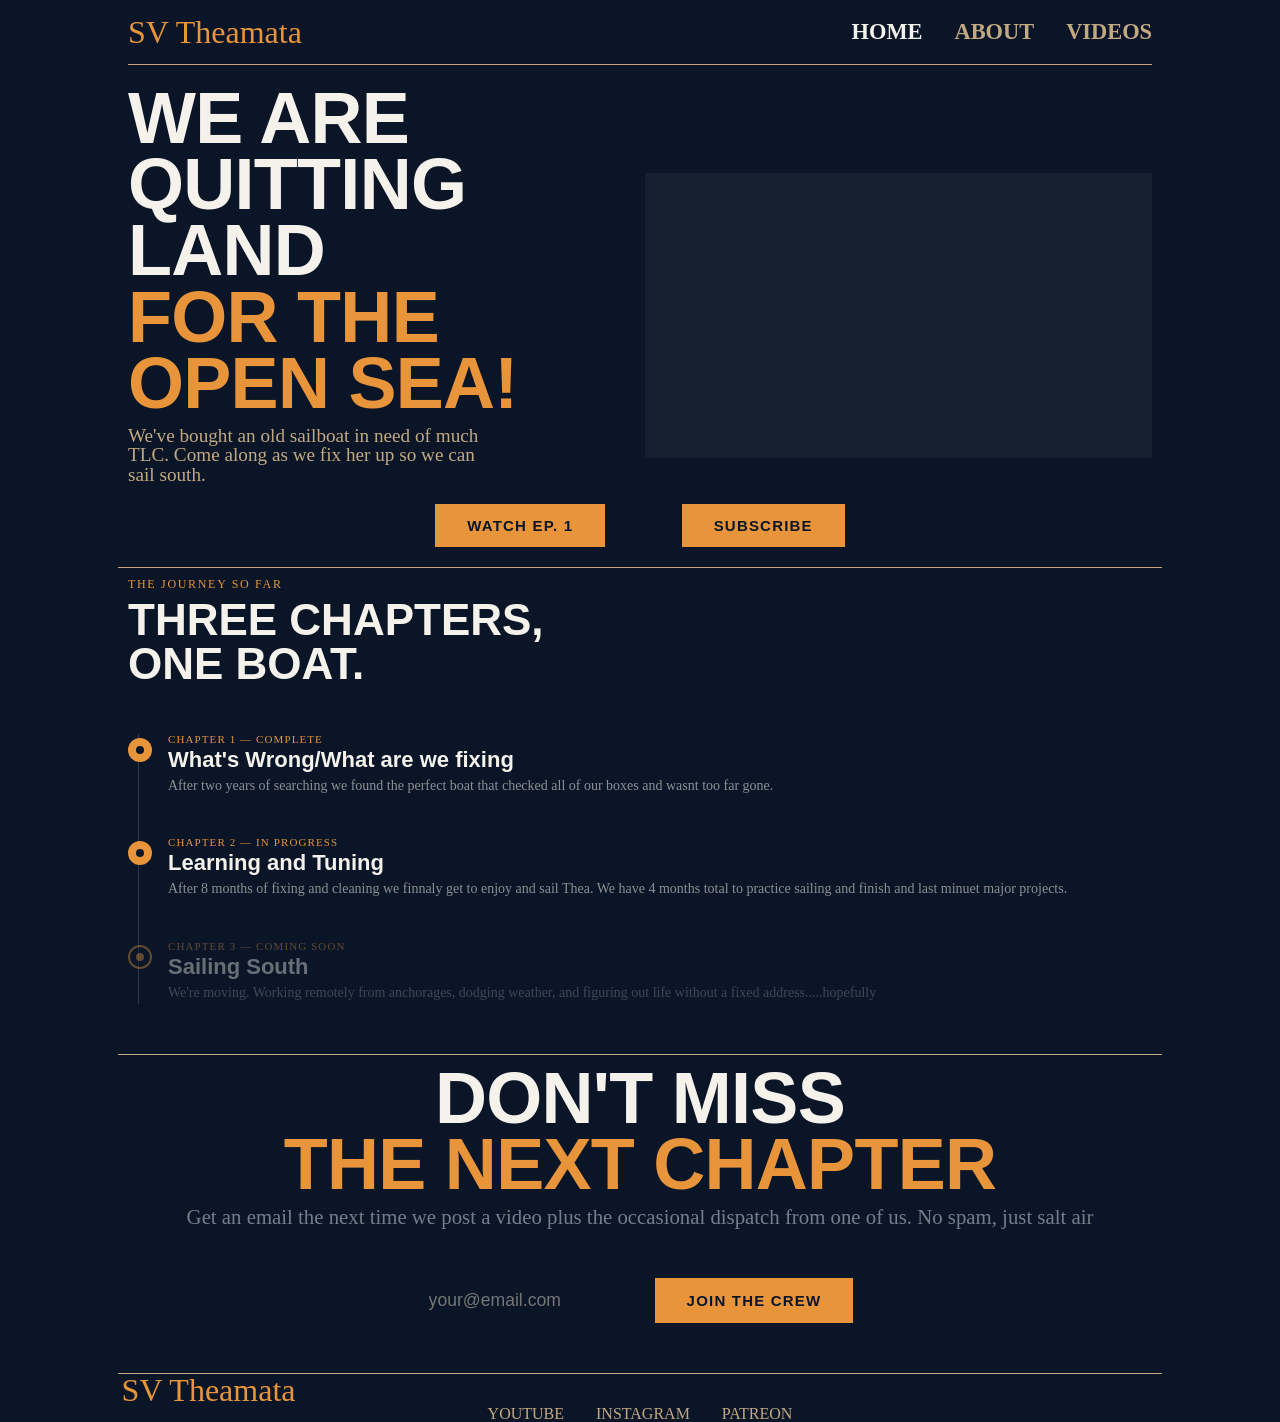
<file: index.html>
<!DOCTYPE html>
<html lang="en">
<head>
    <meta charset="UTF-8">
    <meta name="viewport" content="width=device-width, initial-scale=1.0">
    <link rel="stylesheet" href="styles.css">
    <script src="script.js" defer></script>
    <title>SV Theamata</title>
</head>
<body>
    <nav class="navbar">
        <p class="brand">SV Theamata</p>
        <button class="hamburger" id="navToggle" aria-label="Toggle menu" aria-expanded="false" aria-controls="navMenu">
            <span class="bar"></span>
            <span class="bar"></span>
            <span class="bar"></span>
        </button>
        <div class="menu" id="navMenu">
            <ul>
                <li><a href="index.html" class="active">Home</a></li>
                <li><a href="about.html">About</a></li>
                <li><a href="videos.html">Videos</a></li>
            </ul>
        </div>
    </nav>

    <div class="hero">
        <!-- <h1 class="header">
            Preparing to Head South
        </h1> -->
        <h1 class="hero-title">
            WE ARE QUITTING LAND
            <span class="accent">For the Open Sea!</span>
        </h1>
        <div class="textBox">
            <p>We've bought an old sailboat in need of much TLC. Come along as we fix her up so we can sail south.</p>
        </div>
        <div class="video">
            <iframe class="latestVideoEmbed" vnum="0" width="600" height="340" allowfullscreen allow="accelerometer; autoplay; clipboard-write; encrypted-media; gyroscope; picture-in-picture; web-share" referrerpolicy="strict-origin-when-cross-origin" allowfullscreen></iframe>
        </div>
        <div class="links">
            <a href="link-to-episode-1" class="button-56">Watch EP. 1</a>
            <a href="link-to-subscribe" class="button-56">Subscribe</a>
        </div>
    </div>

    <div class="section">
        <div class="section-eyebrow">The journey so far</div>
            <div class="section-title">THREE CHAPTERS,<br>ONE BOAT.</div>

        <div class="timeline">
        <div class="timeline-phase">
        <div class="phase-dot active"><div class="phase-dot-inner"></div></div>
        <div class="phase-label">Chapter 1 — Complete</div>
        <div class="phase-title">What's Wrong/What are we fixing</div>
        <div class="phase-desc">After two years of searching we found the perfect boat that checked all of our boxes and wasnt too far gone.</div>
        </div>

        <div class="timeline-phase">
        <div class="phase-dot active"><div class="phase-dot-inner"></div></div>
        <div class="phase-label">Chapter 2 — In Progress</div>
        <div class="phase-title">Learning and Tuning</div>
        <div class="phase-desc">After 8 months of fixing and cleaning we finnaly get to enjoy and sail Thea. We have 4 months total to practice sailing and finish and last minuet major projects. </div>
        </div>

        <div class="timeline-phase phase-upcoming">
        <div class="phase-dot"><div class="phase-dot-inner"></div></div>
        <div class="phase-label">Chapter 3 — Coming Soon</div>
        <div class="phase-title">Sailing South</div>
        <div class="phase-desc">We're moving. Working remotely from anchorages, dodging weather, and figuring out life without a fixed address.....hopefully</div>
        </div>


        </div>
    </div>

    <div class="email">
            <h2 class="hero-title">
            Don't Miss
            <span class="accent">The next chapter</span>
            </h2>

            <p class="message">Get an email the next time we post a video plus the occasional dispatch from one of us. No spam, just salt air</p>

            <div class="input">
                <input type="email" placeholder="your@email.com">
                <button class="button-56">Join the Crew</button>
            </div>
    </div>

<div class="footer">
        <h1 class="brand">SV Theamata</h1>
        <nav class="footer-menu">
            <ul>
                <li><a href="https://www.youtube.com/@SVTheamata">youtube</a></li>
                <li><a href="https://www.instagram.com/sv.theamata/">instagram</a></li>
                <li><a href="https://www.patreon.com/cw/svtheamata">Patreon</a></li>

            </ul>
        </nav>
    </div>
    
</body>
</html>
</file>
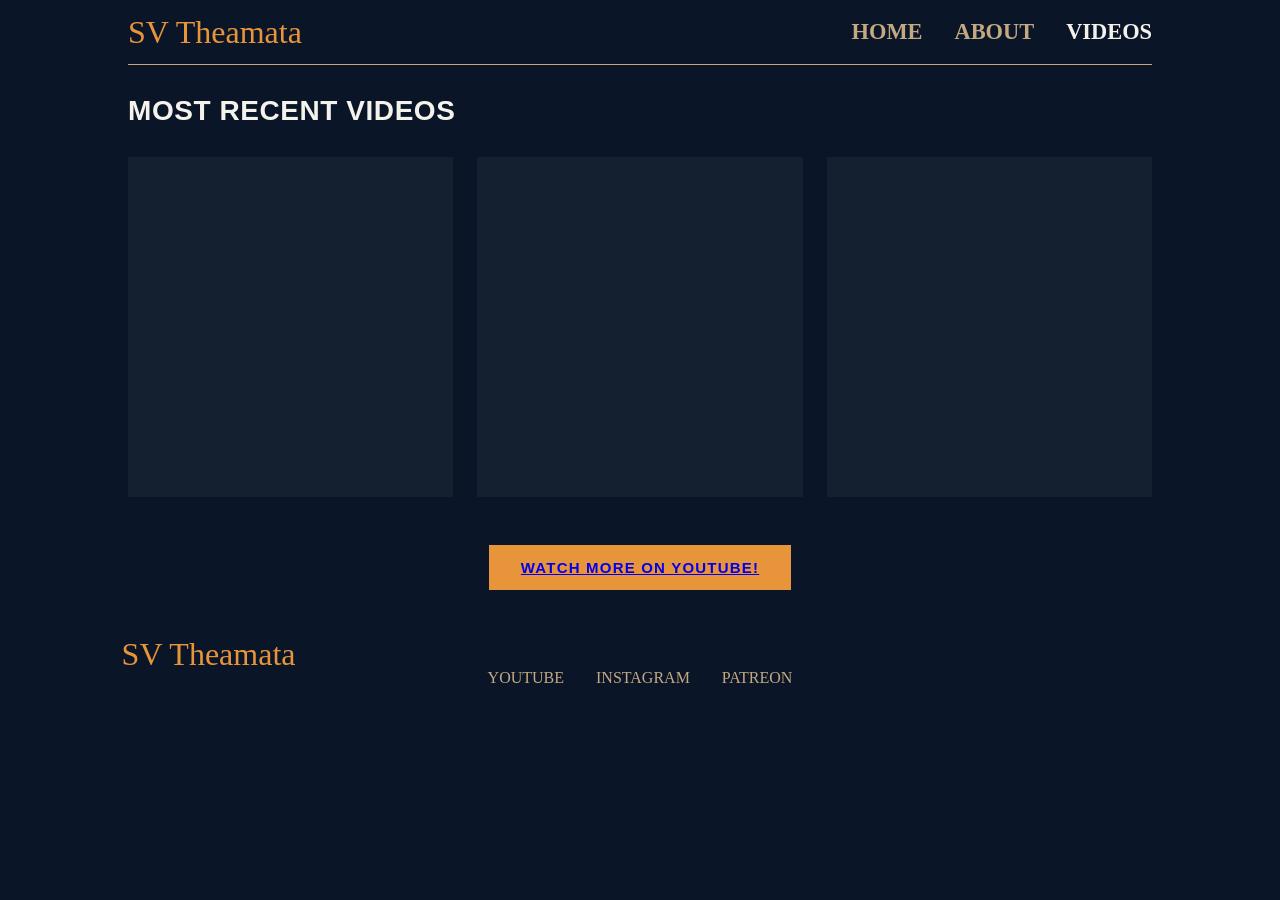
<file: videos.html>
<!DOCTYPE html>
<html lang="en">
<head>
    <meta charset="UTF-8">
    <meta name="viewport" content="width=device-width, initial-scale=1.0">
    <link rel="stylesheet" href="styles.css">
    <script src="script.js" defer></script>
    <title>SV Theamata</title>
</head>
<body>
    <nav class="navbar">
        <p class="brand">SV Theamata</p>
        <button class="hamburger" id="navToggle" aria-label="Toggle menu" aria-expanded="false" aria-controls="navMenu">
            <span class="bar"></span>
            <span class="bar"></span>
            <span class="bar"></span>
        </button>
        <div class="menu" id="navMenu">
            <ul>
                <li><a href="index.html" >Home</a></li>
                <li><a href="about.html">About</a></li>
                <li><a href="videos.html" class="active">Videos</a></li>
                
            </ul>
        </div>
    </nav>

    <div class="section-video">
        <div class="vidtitle">
                <h3>Most Recent Videos</h3>
            </div>
            <section class="youtube yvideo">
                
                <iframe class="latestVideoEmbed" vnum="0" width="600" height="340" allowfullscreen allow="accelerometer; autoplay; clipboard-write; encrypted-media; gyroscope; picture-in-picture; web-share" referrerpolicy="strict-origin-when-cross-origin" allowfullscreen></iframe>
                
                <iframe class="latestVideoEmbed" vnum="1" width="600" height="340" allowfullscreen allow="accelerometer; autoplay; clipboard-write; encrypted-media; gyroscope; picture-in-picture; web-share" referrerpolicy="strict-origin-when-cross-origin" allowfullscreen></iframe>
            
                <iframe class="latestVideoEmbed" vnum="2" width="600" height="340" allowfullscreen frameborder="0" frameborder="0" allow="accelerometer; autoplay; clipboard-write; encrypted-media; gyroscope; picture-in-picture; web-share" referrerpolicy="strict-origin-when-cross-origin" allowfullscreen></iframe>





            
            </section>

            <div class="button">
                <button id="button-56" class="button-56" role="button"><a href="https://www.youtube.com/@SVTheamata">Watch More on Youtube!</a></button>
            </div>
    </div>

<div class="footer">
        <h1 class="brand">SV Theamata</h1>
        <nav class="footer-menu">
            <ul>
                <li><a href="https://www.youtube.com/@SVTheamata">youtube</a></li>
                <li><a href="https://www.instagram.com/sv.theamata/">instagram</a></li>
                <li><a href="https://www.patreon.com/cw/svtheamata">Patreon</a></li>

            </ul>
        </nav>
    </div>

    <script src="script.js"></script>
</body>
</html>
</file>
<file: styles.css>
html,
body,
div,
span,
applet,
object,
iframe,
h1,
h2,
h3,
h4,
h5,
h6,
p,
blockquote,
pre,
a,
abbr,
acronym,
address,
big,
cite,
code,
del,
dfn,
em,
img,
ins,
kbd,
q,
s,
samp,
small,
strike,
strong,
sub,
sup,
tt,
var,
b,
u,
i,
center,
dl,
dt,
dd,
ol,
ul,
li,
fieldset,
form,
label,
legend,
table,
caption,
tbody,
tfoot,
thead,
tr,
th,
td,
article,
aside,
canvas,
details,
embed,
figure,
figcaption,
footer,
header,
hgroup,
menu,
nav,
output,
ruby,
section,
summary,
time,
mark,
audio,
video {
  margin: 0;
  padding: 0;
  border: 0;
  font-size: 100%;
  font: inherit;
  vertical-align: baseline;
}
/* HTML5 display-role reset for older browsers */
article,
aside,
details,
figcaption,
figure,
footer,
header,
hgroup,
menu,
nav,
section {
  display: block;
}
body {
  line-height: 1;
  margin: auto;
}
ol,
ul {
  list-style: none;
}
blockquote,
q {
  quotes: none;
}
blockquote:before,
blockquote:after,
q:before,
q:after {
  content: '';
  content: none;
}
table {
  border-collapse: collapse;
  border-spacing: 0;
}

body {
  max-width: 1500px;
  background-color: #0a1628;
}

/* NavBar */
.navbar {
  display: flex;
  flex-wrap: wrap;
  align-items: center;
  justify-content: space-between;
  max-width: 80%;
  margin: 0 auto;
  padding: 10px;
  position: relative;
  padding: 1rem 0;
}

.brand {
  font-size: 2em;
  color: #e8943a;
}

.hamburger {
  display: none;
  flex-direction: column;
  justify-content: center;
  gap: 5px;
  width: 32px;
  height: 32px;
  background: none;
  border: none;
  cursor: pointer;
  padding: 0;
}

.hamburger .bar {
  width: 100%;
  height: 2px;
  background: #e8943a;
  transition:
    transform 0.25s ease,
    opacity 0.25s ease;
}

.hamburger[aria-expanded='true'] .bar:nth-child(1) {
  transform: translateY(7px) rotate(45deg);
}

.hamburger[aria-expanded='true'] .bar:nth-child(2) {
  opacity: 0;
}

.hamburger[aria-expanded='true'] .bar:nth-child(3) {
  transform: translateY(-7px) rotate(-45deg);
}

.menu ul {
  display: flex;
  flex-direction: row;
  gap: 2rem;
  list-style: none;
  padding: 0;
  margin: 0;
}

.menu ul li a {
  text-decoration: none;
  color: #c4a882;
  font-size: 1.4em;
  font-weight: bolder;
}

.menu ul li a.active {
  color: #f5f2ec;
}

/* Hero */
.hero {
  width: 80%;
  padding: 10px;
  display: grid;
  grid-template-columns: 1fr 1fr;
  gap: 10px;
  margin: auto;
  /* border-bottom: 1px #c4a882 solid; */
}

.header {
  grid-column: 1 / 2;
  grid-row: 1;
  font-size: 2em;
  text-transform: uppercase;
  font-weight: 900;
}
.hero-title {
  grid-column: 1;
  grid-row: 2 / 3;
  font-family: 'Barlow Condensed', sans-serif;
  font-weight: 900;
  font-size: 4.5em;
  line-height: 0.92;
  letter-spacing: -0.01em;
  color: #f5f2ec;
  text-transform: uppercase;
}

.hero-title .accent {
  color: #e8943a;
  display: block;
}

.textBox {
  grid-column: 1;
  grid-row: 3 / 4;
  font-size: 1.2em;
  color: #c4a882;
  width: 70%;
  margin-bottom: 10px;
}

.links {
  grid-column: 1 / 3;
  grid-row: 4 / 5;
  width: 40%;
  display: flex;
  align-items: center;
  justify-content: space-between;
  margin: auto;
  padding-bottom: 10px;
}

.btn:hover {
  font-size: 1.1em;
}

.video {
  grid-column: 2;
  grid-row: 1/5;
  display: flex;
  justify-content: center;
  align-items: center;
  width: 100%;
}

.video iframe {
  width: 100%;
  aspect-ratio: 16 / 9;
  height: auto;
  border: none;
  display: block;
}

/* journey section */
.section {
  padding: 10px;
  width: 80%;
  margin: auto;
}

.section-eyebrow {
  font-size: 12px;
  letter-spacing: 0.14em;
  text-transform: uppercase;
  color: #e8943a;
  margin-bottom: 0.5rem;
}

.section-title {
  font-family: 'Barlow Condensed', sans-serif;
  font-size: 44px;
  font-weight: 900;
  color: #f5f2ec;
  margin-bottom: 3rem;
  line-height: 1;
}

.timeline {
  position: relative;
  padding-left: 2.5rem;
}

.timeline::before {
  content: '';
  position: absolute;
  left: 10px;
  top: 0;
  bottom: 0;
  width: 1px;
  background: rgba(245, 242, 236, 0.15);
}

.timeline-phase {
  position: relative;
  margin-bottom: 2.5rem;
}

.phase-dot {
  position: absolute;
  left: -2.5rem;
  top: 4px;
  width: 20px;
  height: 20px;
  border-radius: 50%;
  border: 2px solid #e8943a;
  background: #0a1628;
  display: flex;
  align-items: center;
  justify-content: center;
}

.phase-dot.active {
  background: #e8943a;
}

.phase-dot-inner {
  width: 8px;
  height: 8px;
  border-radius: 50%;
  background: #e8943a;
}

.phase-dot.active .phase-dot-inner {
  background: #0a1628;
}

.phase-label {
  font-size: 11px;
  letter-spacing: 0.1em;
  text-transform: uppercase;
  color: #e8943a;
  margin-bottom: 4px;
}

.phase-title {
  font-family: 'Barlow Condensed', sans-serif;
  font-size: 22px;
  font-weight: 700;
  color: #f5f2ec;
  margin-bottom: 4px;
}

.phase-desc {
  font-size: 14px;
  color: rgba(245, 242, 236, 0.55);
  line-height: 1.6;
}

.phase-upcoming {
  opacity: 0.4;
}

/* email */
.email {
  /* border-bottom: 1px #c4a882 solid; */
  max-width: 80%;
  margin: auto;
  display: flex;
  flex-direction: column;
  align-items: center;
  text-align: center;
  padding: 10px;
}

.message {
  font-size: 1.3em;
  color: #767d8a;
  padding: 10px;
}

.input {
  padding: 40px;
}

.input input {
  background: none;
  border: none;
  font-size: 1.1em;
}

/* footer */
.footer {
  width: 81%;
  margin: auto;
}

.menu a {
  text-transform: uppercase;
  padding: 20px 0px;
}

.footer-menu ul {
  display: flex;
  flex-direction: row;
  gap: 2rem;
  list-style: none;
  padding: 0;
  margin: 0;
  justify-content: center;
}

.footer-menu ul li a {
  text-decoration: none;
  color: #c4a882;
  text-transform: uppercase;
}

/* about */
.box {
  color: white;
  display: flex;
}
.box img {
  max-width: 40%;
  margin: 20px;
  box-shadow: 4px 4px 14px #f5f2ec;
}

.box-text {
  margin: auto;
  text-align: center;
}
/* video page */

.section-video {
  margin: auto;
}

.youtube.yvideo {
  display: grid;
  grid-template-columns: repeat(3, 1fr);
  gap: 1.5rem;
  width: 80%;
  margin: 2rem auto;
}

.latestVideoEmbed {
  width: 100%;
  aspect-ratio: 16 / 9;
  border: none;
  background: rgba(245, 242, 236, 0.04);
}

.vidtitle {
  width: 80%;
  margin: 2rem auto 0;
}

.vidtitle h3 {
  font-family: 'Barlow Condensed', sans-serif;
  font-size: 28px;
  font-weight: 700;
  color: #f5f2ec;
  text-transform: uppercase;
  letter-spacing: 0.02em;
}

.button {
  display: flex;
  justify-content: center;
  margin: 3rem 0;
}

.button-56 {
  font-family: 'Barlow Condensed', sans-serif;
  font-size: 15px;
  font-weight: 700;
  letter-spacing: 0.08em;
  text-transform: uppercase;
  background: #e8943a;
  color: #0a1628;
  padding: 14px 32px;
  border: none;
  text-decoration: none;
  display: inline-block;
  transition: background 0.2s;
}

.button-56:hover {
  background: #c4a882;
}

.foot-video {
  border-top: 1px #c4a882 solid;
}

:root {
  --hairline: 1px solid #c4a882;
}

.navbar,
.hero,
.section,
.email {
  border-bottom: var(--hairline);
}

@media screen and (max-width: 767px) {
  .hamburger {
    display: flex;
  }

  .foot {
    max-height: fit-content;
  }
  .menu {
    width: 100%;
    max-height: 0;
    overflow: hidden;
    transition: max-height 0.3s ease;
    order: 3;
  }

  .menu.open {
    max-height: 300px;
  }

  .menu ul {
    flex-direction: column;
    gap: 0;
    padding: 1rem 0;
  }

  .menu ul li {
    padding: 0.75rem 0;
    border-bottom: 1px solid rgba(196, 168, 130, 0.2);
  }

  /* Hero */
  .hero {
    max-width: 100%;
    display: flex;
    flex-direction: column;
    text-align: center;
  }
  .hero-title {
    font-size: 3em;
  }

  .textBox {
    text-align: center;
    margin: auto;
  }

  .video iframe {
    width: 95%;
    height: auto;
  }

  .links {
    width: 100%;
  }

  .input {
    display: flex;
    flex-direction: column;
  }

  .footer {
    margin: auto;
    width: 100%;
    text-align: center;
  }

  .footer-menu ul {
    margin: auto;
    text-align: center;
  }
}

@media screen and (max-width: 1024px) {
  .youtube.yvideo {
    display: flex;
    flex-direction: column;
  }
  .youtube iframe {
    width: 90%;
    height: auto;
  }

  .box {
    flex-direction: column;
    width: 100%;
  }
  .box img {
    max-width: 100%;
  }

  .button-56 {
    font-size: 10px;
  }
}
</file>
